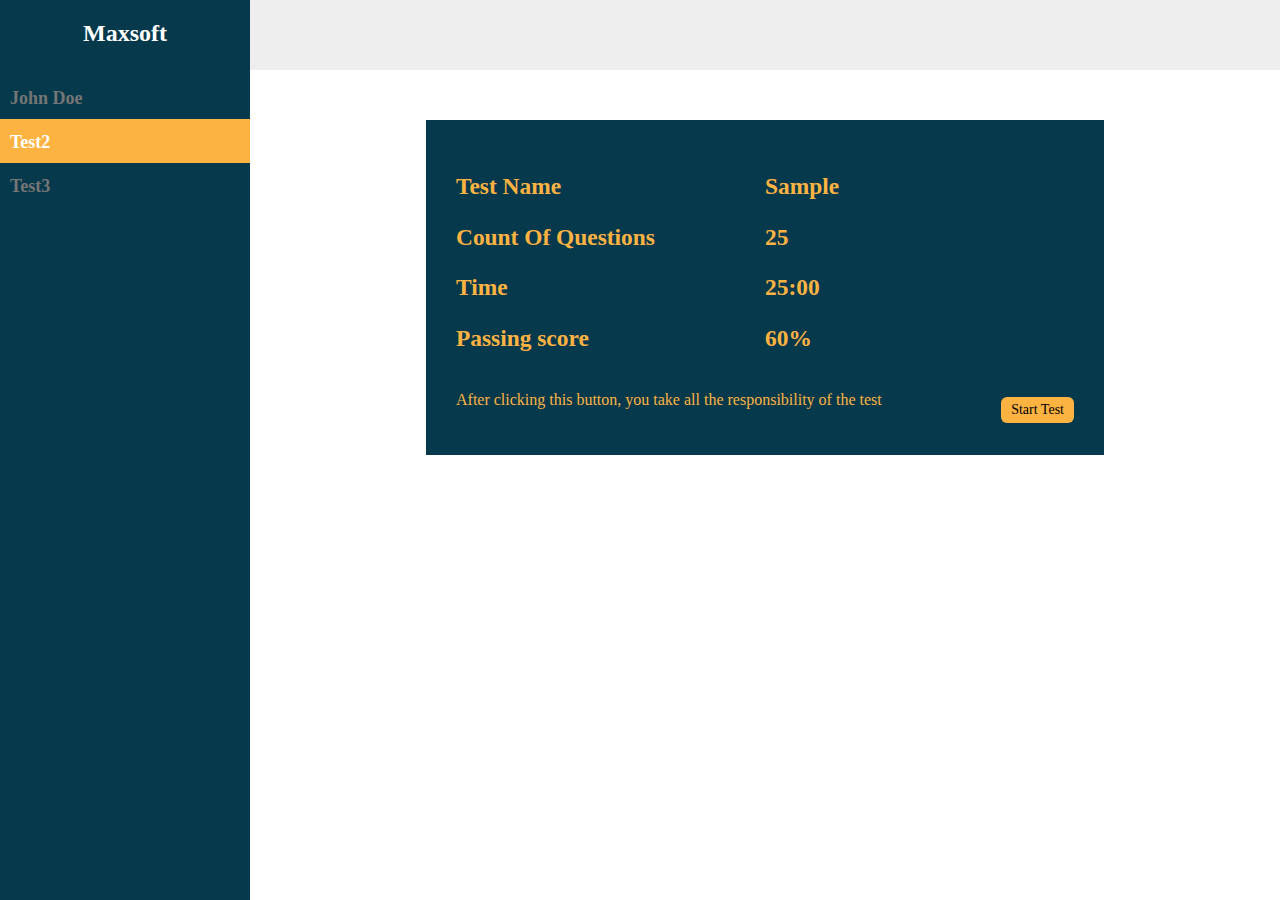
<file: index.html>
<!DOCTYPE html>
<html lang="en">
<head>
    <meta charset="UTF-8">
    <meta http-equiv="X-UA-Compatible" content="IE=edge">
    <meta name="viewport" content="width=device-width, initial-scale=1.0">
    <link rel="stylesheet" href="css/index.css">
    <link rel="stylesheet" href="https://cdnjs.cloudflare.com/ajax/libs/font-awesome/6.2.0/css/all.min.css" integrity="sha512-xh6O/CkQoPOWDdYTDqeRdPCVd1SpvCA9XXcUnZS2FmJNp1coAFzvtCN9BmamE+4aHK8yyUHUSCcJHgXloTyT2A==" crossorigin="anonymous" referrerpolicy="no-referrer" />
    <!-- <link rel="stylesheet" href="https://maxcdn.bootstrapcdn.com/font-awesome/4.5.0/css/font-awesome.min.css"> -->

    <title>Dashboard</title>
</head>
<body>
   <div class="container">
      <div id="wrapper">

         <aside id="sidebar-wrapper">
           <div class="sidebar-brand">
             <h2>Maxsoft</h2>
           </div>
           <ul class="sidebar-nav">
            <li >
              <a href="user.html"><i class="fa fa-user"></i>John Doe</a>
            </li>
             <li class="active">
               <a href="index.html"><i class="fa fa-list-check"></i>Test2</a>
             </li>
             <li>
               <a href="#"><i class="fa fa-list-check"></i>Test3</a>
             </li>
           </ul>
         </aside>
       
         <div id="navbar-wrapper">
           <nav class="navbar navbar-inverse">
             <div class="container-fluid">
               <div class="navbar-header">
                 <a href="#" class="navbar-brand" id="sidebar-toggle"><i class="fa fa-bars"></i></a>
                 <a href="user.html" class="navbar-profile"><i class="fa-solid fa-user"></i></a>
               </div>
             </div>
           </nav>
         </div>
       
         <section id="content-wrapper">
            <div class="row">
              <div class="main-box">
                <div class="left-side">
                  <h3>Test Name</h3>
                  <h3>Count Of Questions</h3>
                  <h3>Time</h3>
                  <h3>Passing score</h3>
                </div>
                <div class="right-side">
                  <h3>Sample</h3>
                  <h3>25</h3>
                  <h3>25:00</h3>
                  <h3>60%</h3>
                </div>
                <div class="warning-section">
                  <p>After clicking this button, you take all the responsibility of the test</p>
                  <a href="test.html" class="start-btn">Start Test</a>  
                </div>
              </div>
            </div>
         </section>
       
       </div>
   </div>
   <script src="js/index.js"></script>

</body>
</html>
</file>
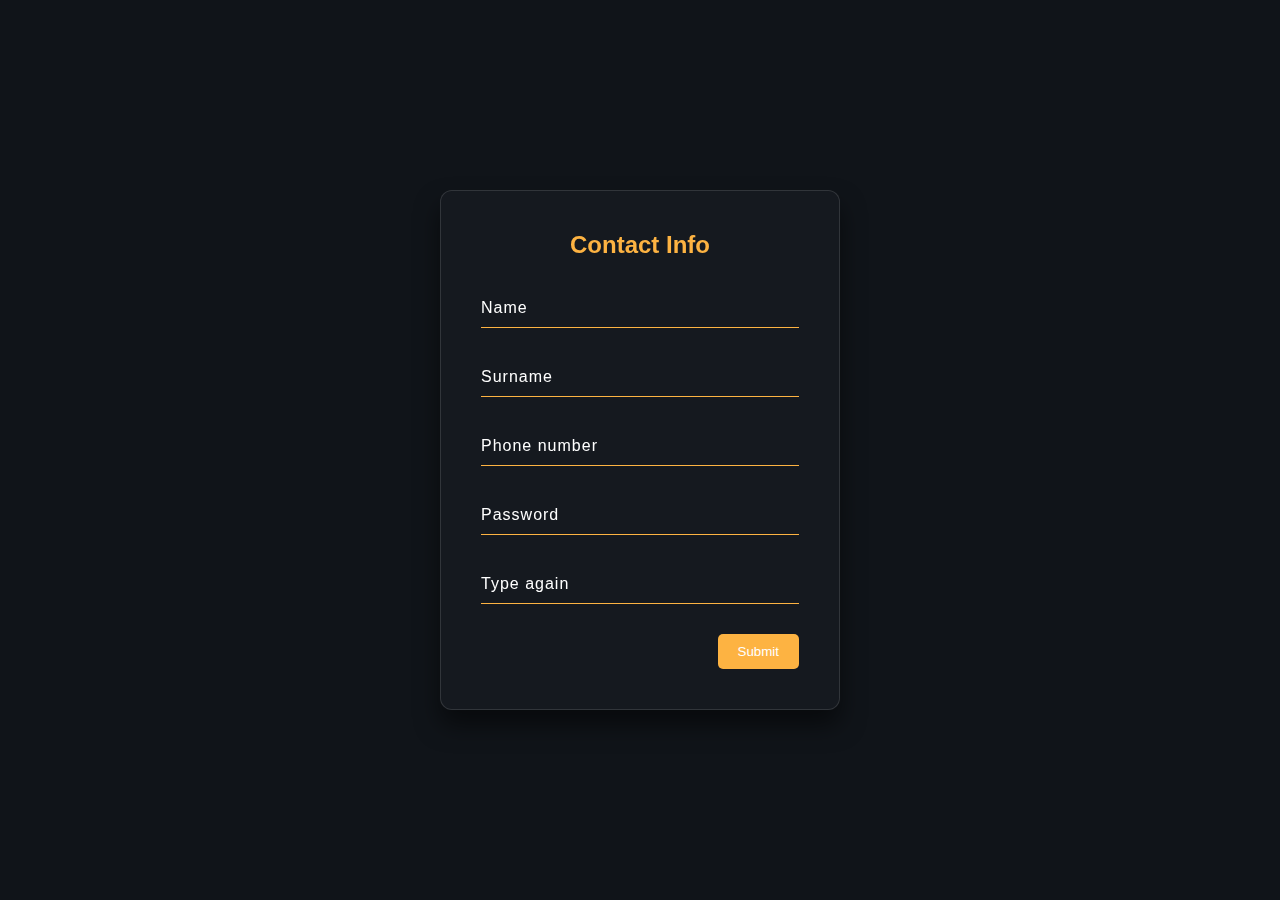
<file: register2.html>
<!DOCTYPE html>
<html lang="en">
    <head>
        <meta charset="UTF-8">
        <meta name="viewport" content="width=device-width, initial-scale=1">
        <meta name="author" content="Yinka Enoch Adedokun">
        <link rel="stylesheet" href="/css/style2.css">
        <link rel="stylesheet" href="https://cdnjs.cloudflare.com/ajax/libs/font-awesome/6.2.0/css/all.min.css">
        <title>Login Page</title>
      </head>

      <body>
        <div class="box">
            <h2>Contact Info</h2>
            
            <form method="post">
              <div class="inputBox">
                <input type="text" name="first_name" required>
                <label>Name</label>
              </div>
              <div class="inputBox">
                <input type="text" name="last_name" required>
                <label>Surname</label>
              </div>
              <div class="inputBox">
                <input type="tel" name="phone_number" required placeholder="">
                <label>Phone number</label>
                <span style="color: white !important;"></span>
              </div>
              <div class="inputBox">
                <input type="text" name="last_name" required>
                <label>Password</label>
              </div>
              <div class="inputBox">
                <input type="text" name="last_name" required>
                <label>Type again</label>
              </div>
              <input type="submit">
            </form>

          </div>
      </body>
</html>
</file>
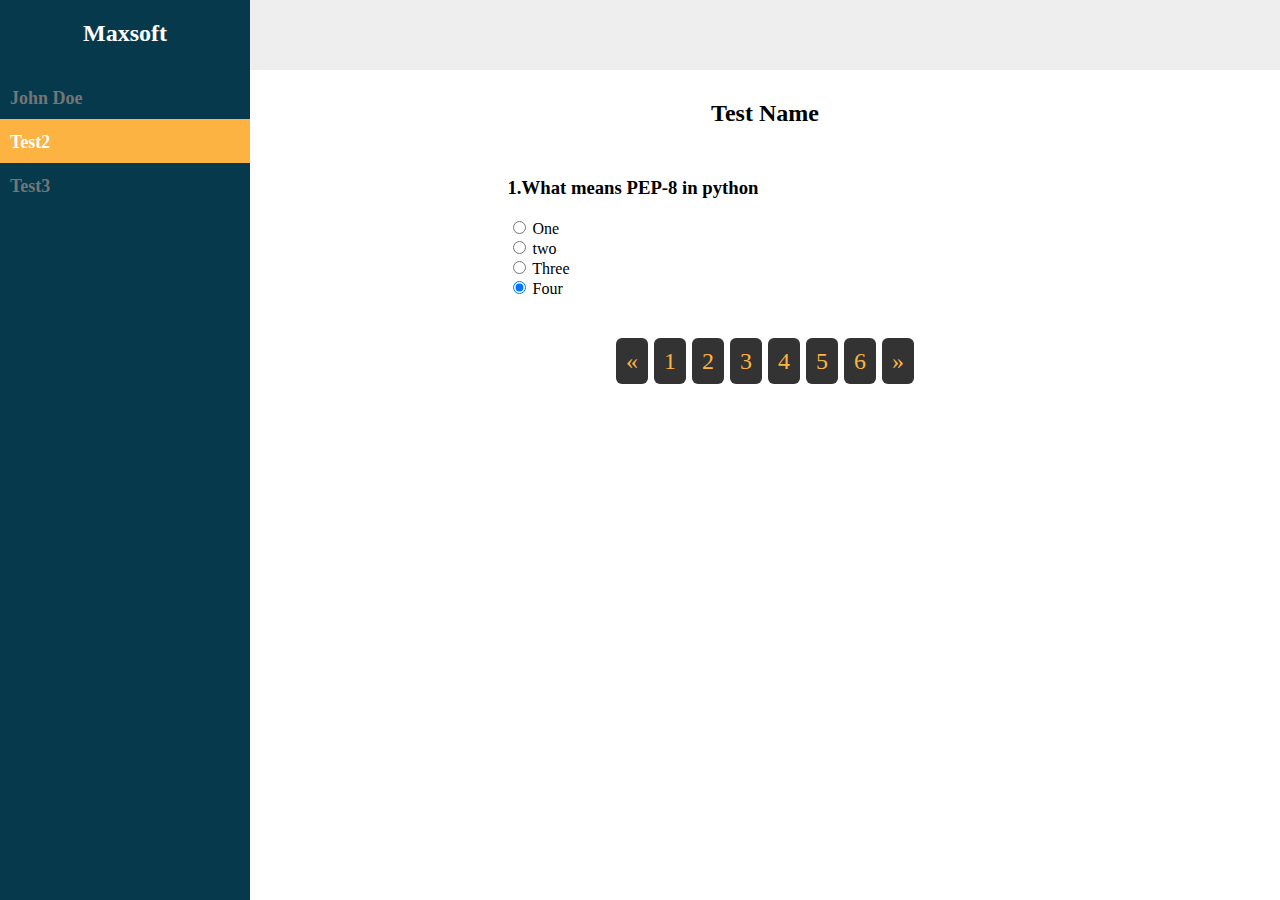
<file: test.html>
<!DOCTYPE html>
<html lang="en">
<head>
	<meta charset="UTF-8">
	<meta http-equiv="X-UA-Compatible" content="IE=edge">
	<meta name="viewport" content="width=device-width, initial-scale=1.0">
    <link rel="stylesheet" href="https://cdnjs.cloudflare.com/ajax/libs/font-awesome/6.2.0/css/all.min.css" integrity="sha512-xh6O/CkQoPOWDdYTDqeRdPCVd1SpvCA9XXcUnZS2FmJNp1coAFzvtCN9BmamE+4aHK8yyUHUSCcJHgXloTyT2A==" crossorigin="anonymous" referrerpolicy="no-referrer" />

	<link rel="stylesheet" href="css/test.css">
	<link rel="stylesheet" href="css/index.css">
	<title>Document</title>
</head>
<body>
	<div class="container">
		<div id="wrapper">
  
		   <aside id="sidebar-wrapper">
			 <div class="sidebar-brand">
			   <h2>Maxsoft</h2>
			 </div>
			 <ul class="sidebar-nav">
			  <li >
				<a href="user.html"><i class="fa fa-user"></i>John Doe</a>
			  </li>
			   <li class="active">
				 <a href="index.html"><i class="fa fa-list-check"></i>Test2</a>
			   </li>
			   <li>
				 <a href="#"><i class="fa fa-list-check"></i>Test3</a>
			   </li>
			 </ul>
		   </aside>
		 
		   <div id="navbar-wrapper">
			 <nav class="navbar navbar-inverse">
			   <div class="container-fluid">
				 <div class="navbar-header">
				   <a href="#" class="navbar-brand" id="sidebar-toggle"><i class="fa fa-bars"></i></a>
				   <a href="user.html" class="navbar-profile"><i class="fa-solid fa-user"></i></a>
				 </div>
			   </div>
			 </nav>
		   </div>
		 
		   	<div class="test-section">
				<div class="test-header">
					<h2>Test Name</h2>
				</div>
				<div class="test-body">
					<div class="test-question">
						<h3>1.What means PEP-8 in python</h3>
					</div>
					<div class="test-answers">
							<label class="containerS">
							<input type="radio" checked="checked" name="radio">	
							One
							<span class="checkmark"></span>
							</label>
							<label class="containerS">
								<input type="radio" checked="checked" name="radio">	
								two
								<span class="checkmark"></span>
							</label>
							<label class="containerS">
							<input type="radio" checked="checked" name="radio">	
								Three
								<span class="checkmark"></span>
								</label>
							<label class="containerS">
									<input type="radio" checked="checked" name="radio">	
									Four
									<span class="checkmark"></span>
							</label>


							<div class="pagination">
							<a href="#">&laquo;</a>
							<a href="#">1</a>
							<a href="#" class="active">2</a>
							<a href="#">3</a>
							<a href="#">4</a>
							<a href="#">5</a>
							<a href="#">6</a>
							<a href="#">&raquo;</a>
							</div>
					</div>
				</div>
			</div>
		 
		 </div>
	 </div>
	 <script src="js/index.js"></script>

</body>
</html>
</file>
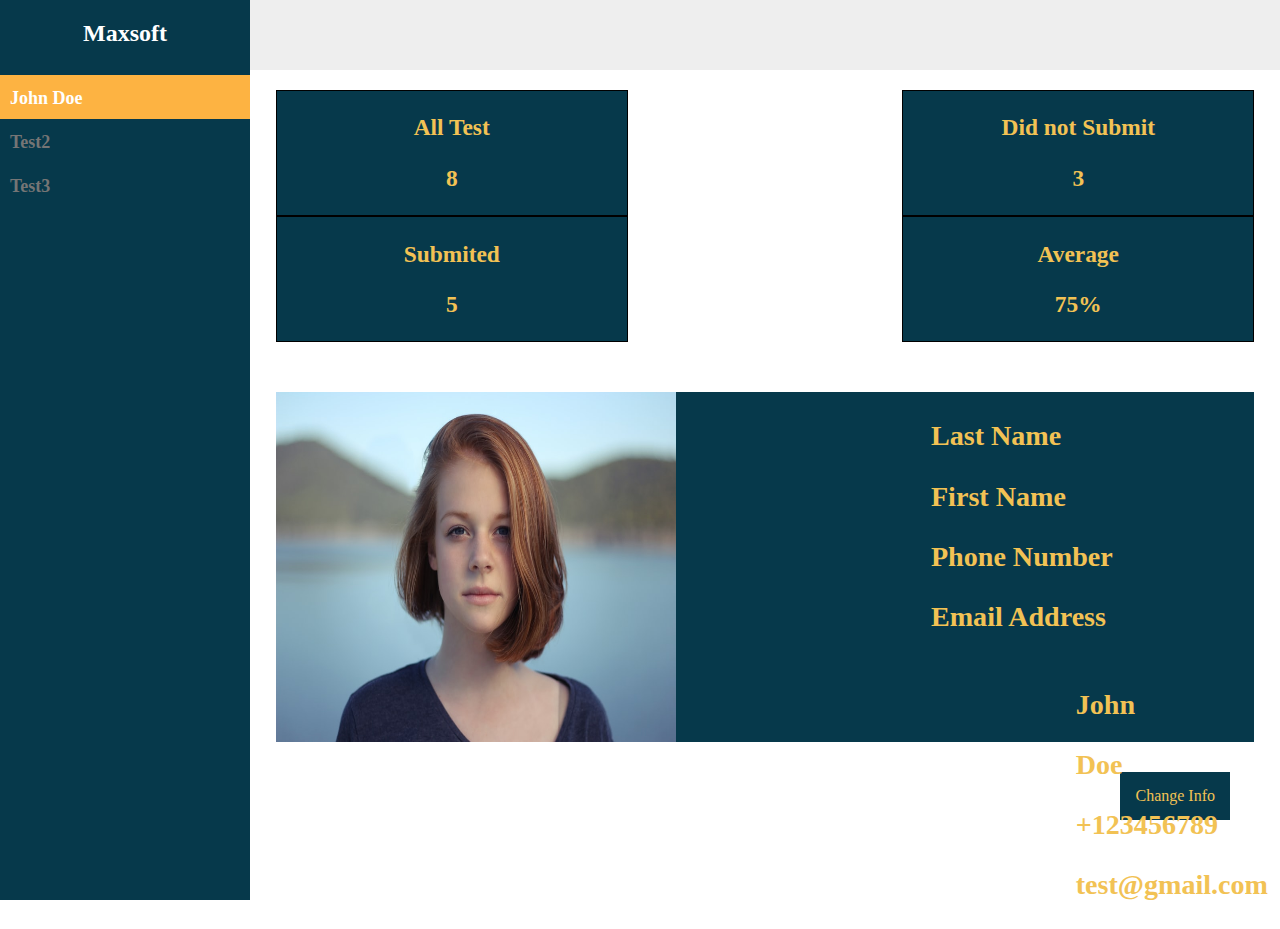
<file: user.html>
<!DOCTYPE html>
<html lang="en">
<head>
    <meta charset="UTF-8">
    <meta http-equiv="X-UA-Compatible" content="IE=edge">
    <meta name="viewport" content="width=device-width, initial-scale=1.0">

    <title>Profile</title>
    <link rel="stylesheet" href="https://cdnjs.cloudflare.com/ajax/libs/font-awesome/6.2.0/css/all.min.css" integrity="sha512-xh6O/CkQoPOWDdYTDqeRdPCVd1SpvCA9XXcUnZS2FmJNp1coAFzvtCN9BmamE+4aHK8yyUHUSCcJHgXloTyT2A==" crossorigin="anonymous" referrerpolicy="no-referrer" />
    <link rel="stylesheet" href="/css/index.css">
    <link rel="stylesheet" href="/css/user.css">
</head>
<body>
    <div class="container">
        <div id="wrapper">

            <aside id="sidebar-wrapper">
              <div class="sidebar-brand">
                <h2>Maxsoft</h2>
              </div>
              <ul class="sidebar-nav">
                <li class="active">
                  <a href="user.html"><i class="fa fa-user"></i>John Doe</a>
                </li>
                <li>
                  <a href="index.html"><i class="fa fa-list-check"></i>Test2</a>
                </li>
                <li>
                  <a href="#"><i class="fa fa-list-check"></i>Test3</a>
                </li>
              </ul>
            </aside>
          
            <div id="navbar-wrapper">
              <nav class="navbar navbar-inverse">
                <div class="container-fluid">
                  <div class="navbar-header">
                    <a href="#" class="navbar-brand" id="sidebar-toggle"><i class="fa fa-bars"></i></a>
                    <a href="#" class="navbar-profile"><i class="fa-solid fa-user"></i></a>
                  </div>
                </div>
              </nav>
            </div>

            <section id="content-wrapper">
                <div class="row">
                    <div class="statistic-cards">
                        <div class="stat-card">
                            <h3>All Test</h3>
                            <h3>8</h3>
                        </div>
                        <div class="stat-card">
                            <h3>Did not Submit</h3>
                            <h3>3</h3>
                        </div>
                        <div class="stat-card">
                            <h3>Submited</h3>
                            <h3>5</h3>
                        </div>
                        <div class="stat-card">
                            <h3>Average</h3>
                            <h3>75%</h3>
                        </div>
                    </div>
                </div>
                <div class="row">
                  <div class="user-card">
                    <div class="img-block">
                      <img src="img/avatar.jpeg" alt="">
                    </div>
                    <div class="info-block">
                      <div class="info-right__box">
                        <h3>Last Name</h3>
                        <h3>First Name</h3>
                        <h3>Phone Number</h3>
                        <h3>Email Address</h3>
                      </div>
                      <div class="info-left__box">
                        <h3>John</h3>
                        <h3>Doe</h3>
                        <h3>+123456789</h3>
                        <h3>test@gmail.com</h3>
                      </div>
                    </div>
                  </div>
                  <div class="change-info__btn">
                    <a href="#" id="card-change__btn">Change Info</a>
                  </div>
                </div>
            </section>
        </div>
    </div>
   <script src="js/index.js"></script>
</body>
</html>
</file>
<file: css/index.css>
body {
   /* padding-bottom: 30px; */
   position: relative;
   min-height: 100%;
   margin: 0;
 }
 
 a {
   transition: background 0.2s, color 0.2s;
 }
 a:hover,
 a:focus {
   text-decoration: none;
 }
 
 #wrapper {
   padding-left: 0;
   transition: all 0.5s ease;
   position: relative;
 }
 
 #sidebar-wrapper {
   z-index: 1000;
   position: fixed;
   left: 250px;
   width: 0;
   height: 100%;
   margin-left: -250px;
   overflow-y: auto;
   overflow-x: hidden;
   background: #06394b;
   transition: all 0.5s ease;
 }
 
 #wrapper.toggled #sidebar-wrapper {
   width: 250px;
 }
 
 .sidebar-brand {
   position: absolute;
   top: 0;
   width: 250px;
   text-align: center;
   padding: 20px 0px;
 }
 .sidebar-brand h2 {
   margin: 0;
   font-weight: 600;
   font-size: 24px;
   color: #fff;
 }
 
 .sidebar-nav {
   position: absolute;
   top: 75px;
   width: 250px;
   margin: 0;
   padding: 0;
   list-style: none;
 }
 .sidebar-nav > li {
   text-indent: 10px;
   line-height: 42px;
 }
 .sidebar-nav > li a {
   display: block;
   text-decoration: none;
   color: #757575;
   font-weight: 600;
   font-size: 18px;
 }
 .sidebar-nav > li > a:hover,
 .sidebar-nav > li.active > a {
   text-decoration: none;
   color: #fff;
   background: #fdb342;
 }
 .sidebar-nav > li > a i.fa {
   font-size: 24px;
   width: 60px;
 }
 
 #navbar-wrapper {
     width: 100%;
     position: absolute;
     z-index: 2;
 }
 #wrapper.toggled #navbar-wrapper {
     position: absolute;
     margin-right: -250px;
 }
 #navbar-wrapper .navbar {
   border-width: 0 0 0 0;
   background-color: #eee;
   font-size: 24px;
   margin-bottom: 0;
   border-radius: 0;
   height: 70px;
 }
 #navbar-wrapper .navbar a {
   color: #757575;
 }
 #navbar-wrapper .navbar a:hover {
   color: #fdb342;
 }
 .navbar-header{
   padding: 20px;
 }
 .navbar-brand{
   padding: 10px;
 }
.navbar-profile {
  float: right;
}

 #content-wrapper {
   width: 100%;
   position: absolute;
   /* padding: 15px; */
   top: 100px;
 }
 #wrapper.toggled #content-wrapper {
   position: absolute;
   margin-right: -250px;
 }
 
 /* # main block # */

.main-box{
  width: 60%;
  margin: auto;
  margin-top: 50px;
  background-color: #06394b;
  color: #fdb342;
  padding: 30px;
  font-size: 20px;
}

.left-side {
  justify-content: space-between;
  float: left;
  width: 50%;
}
.warning-section{
  font-size:16px;
  display: flex;
  justify-content: space-between;
  text-align: center;
  align-items: center;
}

.start-btn {
  float: right;
  padding: 5px 10px;
  font-size: 14px !important;
  margin-top: 20px;
  background-color: #fdb342;
  color: #000;
  border-radius: 6px;
  text-decoration: none;
}
 
.start-btn:hover{
  background-color: rgb(82, 82, 82);
  color: #fdb342;
}










 @media (min-width: 992px) {
   #wrapper {
     padding-left: 250px;
   }
   
   #wrapper.toggled {
     padding-left: 60px;
   }
 
   #sidebar-wrapper {
     width: 250px;
   }
   
   #wrapper.toggled #sidebar-wrapper {
     width: 60px;
   }
   
   #wrapper.toggled #navbar-wrapper {
     position: absolute;
     margin-right: -190px;
 }
   
   #wrapper.toggled #content-wrapper {
     position: absolute;
     margin-right: -190px;
   }
 
   #navbar-wrapper {
     position: relative;
   }
 
   #wrapper.toggled {
     padding-left: 60px;
   }
 
   #content-wrapper {
     position: relative;
     top: 0;
   }
 
   #wrapper.toggled #navbar-wrapper,
   #wrapper.toggled #content-wrapper {
     position: relative;
     margin-right: 60px;
   }
 }
 
 @media (min-width: 768px) and (max-width: 991px) {
   #wrapper {
     padding-left: 60px;
   }
 
   #sidebar-wrapper {
     width: 60px;
   }
   
 #wrapper.toggled #navbar-wrapper {
     position: absolute;
     margin-right: -250px;
 }
   
   #wrapper.toggled #content-wrapper {
     position: absolute;
     margin-right: -250px;
   }
 
   #navbar-wrapper {
     position: relative;
   }
 
   #wrapper.toggled {
     padding-left: 250px;
   }
 
   #content-wrapper {
     position: relative;
     top: 0;
   }
 
   #wrapper.toggled #navbar-wrapper,
   #wrapper.toggled #content-wrapper {
     position: relative;
     margin-right: 250px;
   }
 }
 
 @media (max-width: 767px) {
   #wrapper {
     padding-left: 0;
   }
 
   #sidebar-wrapper {
     width: 0;
   }
 
   #wrapper.toggled #sidebar-wrapper {
     width: 250px;
   }
   #wrapper.toggled #navbar-wrapper {
     position: absolute;
     margin-right: -250px;
   }
 
   #wrapper.toggled #content-wrapper {
     position: absolute;
     margin-right: -250px;
   }
 
   #navbar-wrapper {
     position: relative;
   }
 
   #wrapper.toggled {
     padding-left: 250px;
   }
 
   #content-wrapper {
     position: relative;
     top: 0;
   }
 
   #wrapper.toggled #navbar-wrapper,
   #wrapper.toggled #content-wrapper {
     position: relative;
     margin-right: 250px;
   }
 }
</file>
<file: css/style2.css>
body
{
  margin: 0;
  padding: 0;
  font-family: sans-serif;
  background: url(https://wallpapercart.com/wp-content/uploads/2019/03/paris-background-wallpaper.jpg);
  background-size: cover;
  background-color: #101419;
}
.box
{
  position: absolute;
  top: 50%;
  left: 50%;
  transform: translate(-50%,-50%);
  width: 400px;
  padding: 40px;
  background: rgba(0,0,0,.8);
  box-sizing: border-box;
  box-shadow: 0 15px 25px rgba(0,0,0,.5);
  border-radius: 10px;
      backdrop-filter: blur(9px) saturate(129%);
    -webkit-backdrop-filter: blur(9px) saturate(129%);
    background-color: rgba(51, 51, 52, 0.17);
    border-radius: 12px;
    border: 1px solid rgba(255, 255, 255, 0.125);
}
.box h2
{
  margin: 0 0 30px;
  padding: 0;
  color: #fdb342;
  text-align: center;
}
.box .inputBox
{
  position: relative;
}
.box .inputBox input
{
  width: 100%;
  padding: 10px 0;
  font-size: 16px;
  color: #fff;
  letter-spacing: 1px;
  margin-bottom: 30px;
  border: none;
  border-bottom: 1px solid #fdb342;
  outline: none;
  background: transparent;
}
.box .inputBox label
{
  position: absolute;
  top: 0;
  left: 0;
  letter-spacing: 1px;
  padding: 10px 0;
  font-size: 16px;
  color: #fff;
  pointer-events: none;
  transition: .5s;
}
.box .inputBox input:focus ~ label,
.box .inputBox input:valid ~ label
{
  top: -18px;
  left: 0;
  color: #fdb342;
  font-size: 12px;
}
.box input[type="submit"]
{
  background: transparent;
  border: none;
  outline: none;
  color: #fff;
  background: #fdb342;
  padding: 10px 20px;
  cursor: pointer;
  border-radius: 5px;
  float: right;
}
</file>
<file: css/test.css>
.test-section{
    width: 50%;
    margin: auto;
    margin-top: 30px;
    align-items: center;
}

.test-header {

    text-align: center;
}
.test-body {
    margin-top: 50px;
}

.test-answers label  {
    display: block;
}

.pagination {
    margin-top: 50px;
    text-align: center;
    font-size: 24px;
    
}

.pagination a {
    text-decoration: none;
    color: #fdb342;
    background-color: #333;
    border-radius: 6px;
    padding: 10px;
}
</file>
<file: css/user.css>
.statistic-cards {
    width: 95%;
    margin: auto;
    margin-top: 20px;
    display: flex;
    flex-wrap: wrap ;
    justify-content: space-between;
}

.stat-card {
    border: 1px solid #000;
    width: 350px;
    font-size: 20px;
    text-align: center;
    background-color: #06394B;
    color: #F2C254;
    font-weight: 700;
}

.user-card {
    /* border: 1px solid #000; */
    width: 95%;
    margin: auto;
    margin-top: 50px;
    height: 350px;
    display: flex;
    background-color: #06394B;
    color: #F2C254;
}


.img-block img{
    width: 400px;
    height: 350px;
    display: block;
}

.info-block {
    margin: 0 100px;
    display: flex;
    flex-wrap: wrap;
    font-size: 24px;
    justify-content: space-between;
}

.info-right__box{
    margin: auto;
}
.info-left__box{
    margin: auto;
    margin-left: 300px;
}

.change-info__btn a{
    float: right;
    margin-top: 30px;
    margin-right: 50px;
    color: #F2C254;
    padding: 15px;
    background-color: #06394B;
    text-decoration: none;
    border: 6px;
}
</file>
